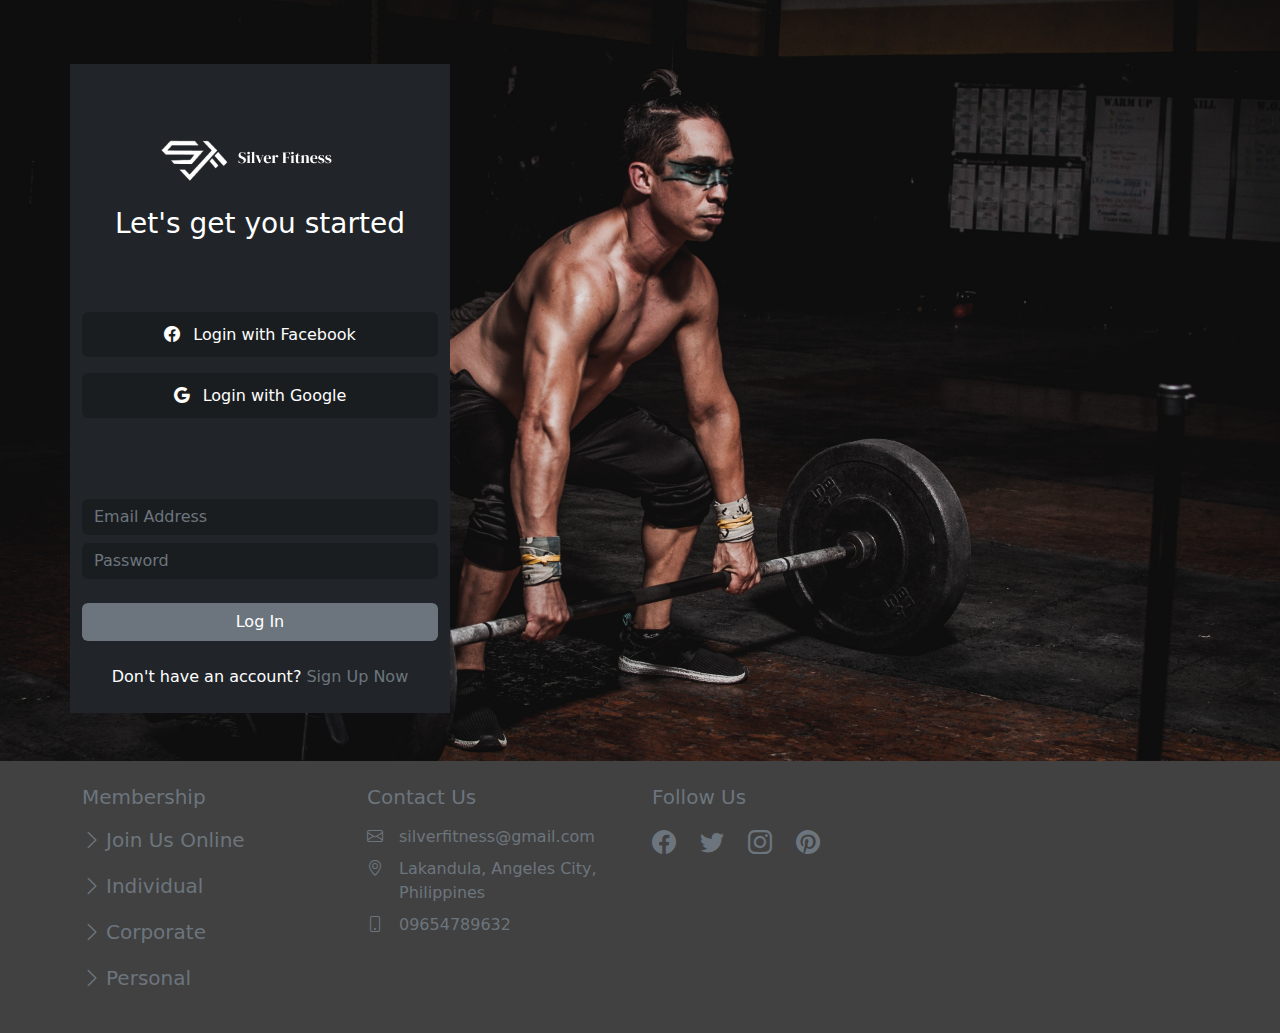
<file: login.html>
<!DOCTYPE html>
<html lang="en">
  <head>
    <!-- Meta Tags -->
    <meta charset="UTF-8" />
    <meta http-equiv="X-UA-Compatible" content="IE=edge" />
    <meta name="viewport" content="width=device-width, initial-scale=1.0" />
    <!-- Bootstrap CSS -->
    <link rel="stylesheet" href="css/bootstrap.min.css" />

    <!-- Custom CSS -->
    <link rel="stylesheet" href="css/login.css" />

    <!-- Bootstrap Icon -->
    <link
      rel="stylesheet"
      href="https://cdn.jsdelivr.net/npm/bootstrap-icons@1.9.1/font/bootstrap-icons.css"
    />
    <title>Sign Up Page</title>
  </head>

  <body>
    <section id="loginpg" class="shadow login p-3 pb-5 d-block">
      <div class="container">
        <div class="row justify-content-start pt-5 ">
          <div class="colorlog bg-dark pt-5 col-md-6 col-lg-5 col-xl-4 loginForm d-block">
            <div class="pl-5">
              <img class="pad" src="img/login-logo.png" alt="logo" />
            </div>
            <h1 class="login-form-title text-white">Let's get you started</h1>
            
            <div class="align-items-center">
                <button class="btn mt-5 mb-3 service-btn">
                <i class="bi bi-facebook me-2"> </i>Login with Facebook
            </button>
            <button class="btn mb-3 service-btn">
                <i class="bi bi-google me-2"> </i>Login with Google
            </button>
            </div>
            <hr />

            <form>
                <div class="mb-2 mt-5">
                    <input type="email" class="form-control auth-input" placeholder="Email Address">
                </div>
                <div class="mb-3">
                    <input type="password" class="form-control auth-input" placeholder="Password">
                </div>
                <button class="btn auth-btn mt-2 mb-4 bg-secondary w-100 text-white"
                    type="submit">Log In</button>
            </form>
            <p class="text-center mb-4 text-white">Don't have an account?
                <a href="signup.html" class="text-muted"> Sign Up Now</a>
            </p>
        </div>
          </div>
        </div>
      </div>
    </section>

    <!-- Footer -->

    <footer class="footer py-4">
      <div class="container">
        <div class="row text-muted g-4">
          <div class="col-md-6 col-lg-3">
            <h5 class="lead">Membership</h5>
            <ul class="list-unstyled">
              <li class="my-3">
                <a href="#" class="text-muted lead">
                  <i class="bi bi-chevron-right me-1"></i>Join Us Online</a
                >
              </li>
              <li class="my-3">
                <a href="#" class="text-muted lead">
                  <i class="bi bi-chevron-right me-1"></i>Individual</a
                >
              </li>
              <li class="my-3">
                <a href="#" class="text-muted lead">
                  <i class="bi bi-chevron-right me-1"></i>Corporate</a
                >
              </li>
              <li class="my-3">
                <a href="#" class="text-muted lead">
                  <i class="bi bi-chevron-right me-1"></i>Personal</a
                >
              </li>
            </ul>
          </div>
          <div class="col-md-6 col-lg-3">
            <h5 id="contact" class="mb-3 lead">Contact Us</h5>
            <div class="d-flex justify-content-start align-items-start my-2">
              <span class="me-3"><i class="bi bi-envelope"></i></span>
              <span class="fw-light">silverfitness@gmail.com</span>
            </div>
            <div class="d-flex jutify-content-start align-items-start my-2">
              <span class="me-3"><i class="bi bi-geo-alt"></i></span>
              <span class="fw-light">Lakandula, Angeles City, Philippines</span>
            </div>
            <div class="d-flex justify-content-start align-items-start my-2">
              <span class="me-3"><i class="bi bi-phone"></i></span>
              <span>09654789632</span>
            </div>
          </div>
          <div class="col-md-6 col-lg-3">
            <h5 class="mb-3 lead">Follow Us</h5>
            <ul class="list-unstyled d-flex">
              <li class="fs-4 me-4">
                <i class="bi bi-facebook"></i>
              </li>
              <li class="fs-4 me-4">
                <i class="bi bi-twitter"></i>
              </li>
              <li class="fs-4 me-4">
                <i class="bi bi-instagram"></i>
              </li>
              <li class="fs-4 me-4">
                <i class="bi bi-pinterest"></i>
              </li>
            </ul>
          </div>
        </div>
      </div>
    </footer>

  </body>
</html>
</file>
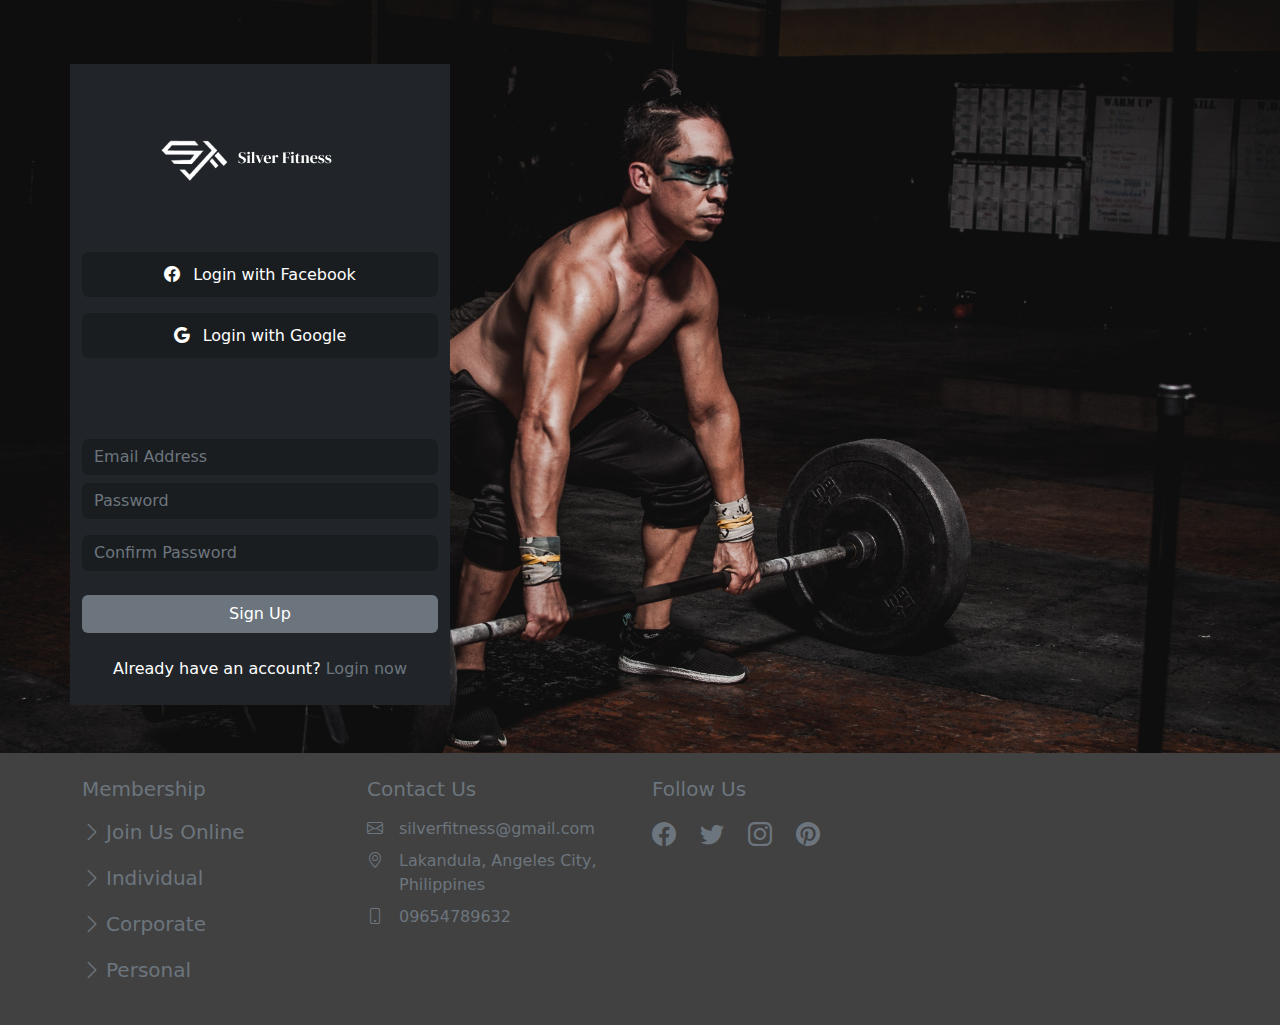
<file: signup.html>
<!DOCTYPE html>
<html lang="en">
  <head>
    <!-- Meta Tags -->
    <meta charset="UTF-8" />
    <meta http-equiv="X-UA-Compatible" content="IE=edge" />
    <meta name="viewport" content="width=device-width, initial-scale=1.0" />
    <!-- Bootstrap CSS -->
    <link rel="stylesheet" href="css/bootstrap.min.css" />

    <!-- Custom CSS -->
    <link rel="stylesheet" href="css/login.css" />

    <!-- Bootstrap Icon -->
    <link
      rel="stylesheet"
      href="https://cdn.jsdelivr.net/npm/bootstrap-icons@1.9.1/font/bootstrap-icons.css"
    />

    <title>Sign Up Page</title>
  </head>
  <body>
    <section id="loginpg" class="shadow login p-3 pb-5 d-block">
      <div class="container">
        <div class="row justify-content-start pt-5">
          <div class="colorlog bg-dark pt-5 col-md-6 col-lg-5 col-xl-4 loginForm d-block">
            <div class="pl-5">
              <img class="pad" src="img/login-logo.png" alt="logo" />
            </div>
            
            <div class="align-items-center">
                <button class="btn mt-5 mb-3 service-btn">
                <i class="bi bi-facebook me-2"> </i>Login with Facebook
            </button>
            <button class="btn mb-3 service-btn">
                <i class="bi bi-google me-2"> </i>Login with Google
            </button>
            </div>
            <hr />

            <form>
                <div class="mb-2 mt-5">
                    <input type="email" class="form-control auth-input" placeholder="Email Address">
                </div>
                <div class="mb-3">
                    <input type="password" class="form-control auth-input" placeholder="Password">
                </div>
                <div class="mb-3">
                    <input
                      type="password"
                      class="form-control auth-input"
                      placeholder="Confirm Password"
                    />
                  </div>
                <button class="btn auth-btn mt-2 mb-4 bg-secondary w-100 text-white" 
                    type="button">Sign Up</button>
            </form>
            <p class="text-center mb-4 text-white"> Already have an account?
                <a href="login.html" class="text-muted">Login now</a>
            </p>
        </div>
          </div>
        </div>
      </div>
    </section>

 <!-- Footer -->

 <footer class="footer py-4">
  <div class="container">
    <div class="row text-muted g-4">
      <div class="col-md-6 col-lg-3">
        <h5 class="lead">Membership</h5>
        <ul class="list-unstyled">
          <li class="my-3">
            <a href="#" class="text-muted lead">
              <i class="bi bi-chevron-right me-1"></i>Join Us Online</a
            >
          </li>
          <li class="my-3">
            <a href="#" class="text-muted lead">
              <i class="bi bi-chevron-right me-1"></i>Individual</a
            >
          </li>
          <li class="my-3">
            <a href="#" class="text-muted lead">
              <i class="bi bi-chevron-right me-1"></i>Corporate</a
            >
          </li>
          <li class="my-3">
            <a href="#" class="text-muted lead">
              <i class="bi bi-chevron-right me-1"></i>Personal</a
            >
          </li>
        </ul>
      </div>
      <div class="col-md-6 col-lg-3">
        <h5 id="contact" class="mb-3 lead">Contact Us</h5>
        <div class="d-flex justify-content-start align-items-start my-2">
          <span class="me-3"><i class="bi bi-envelope"></i></span>
          <span class="fw-light">silverfitness@gmail.com</span>
        </div>
        <div class="d-flex jutify-content-start align-items-start my-2">
          <span class="me-3"><i class="bi bi-geo-alt"></i></span>
          <span class="fw-light">Lakandula, Angeles City, Philippines</span>
        </div>
        <div class="d-flex justify-content-start align-items-start my-2">
          <span class="me-3"><i class="bi bi-phone"></i></span>
          <span>09654789632</span>
        </div>
      </div>
      <div class="col-md-6 col-lg-3">
        <h5 class="mb-3 lead">Follow Us</h5>
        <ul class="list-unstyled d-flex">
          <li class="fs-4 me-4">
            <i class="bi bi-facebook"></i>
          </li>
          <li class="fs-4 me-4">
            <i class="bi bi-twitter"></i>
          </li>
          <li class="fs-4 me-4">
            <i class="bi bi-instagram"></i>
          </li>
          <li class="fs-4 me-4">
            <i class="bi bi-pinterest"></i>
          </li>
        </ul>
      </div>
    </div>
  </div>
</footer>

    
  </body>
</html>
</file>
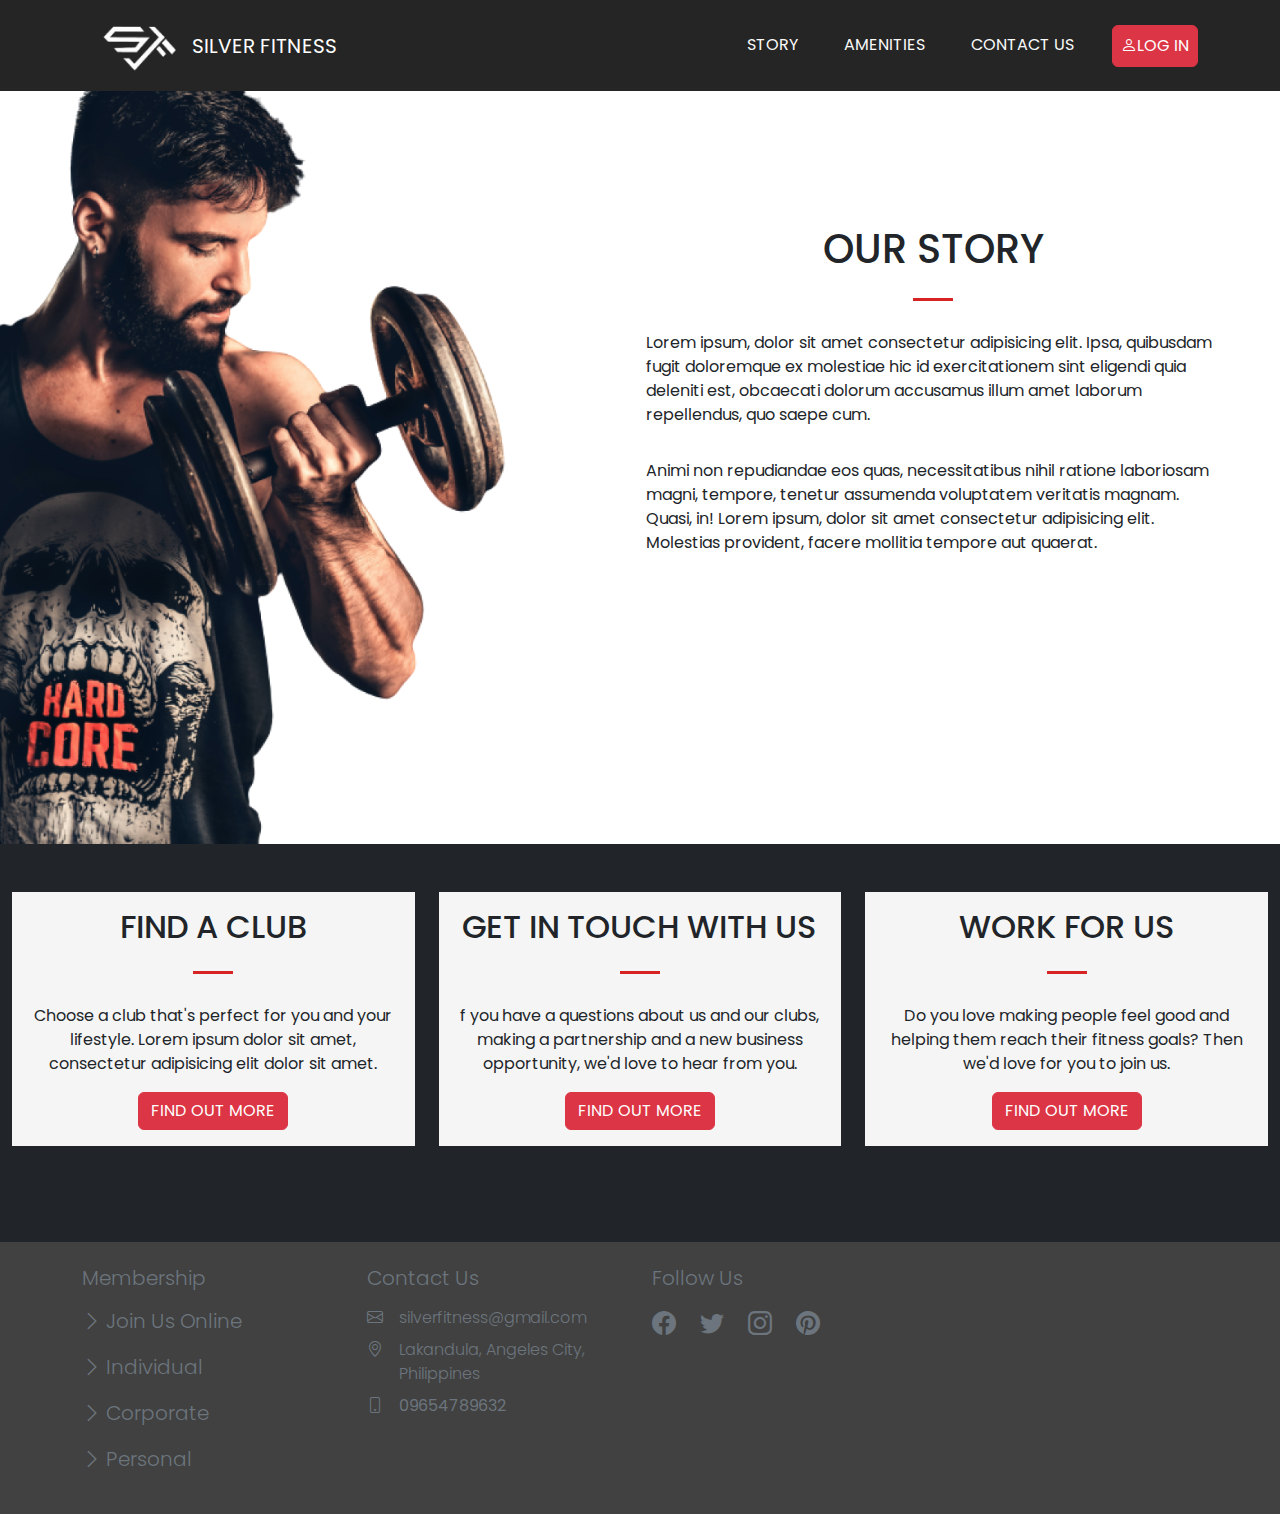
<file: story.html>
<!DOCTYPE html>
<html lang="en">

<head>
  <meta charset="UTF-8" />
  <meta http-equiv="X-UA-Compatible" content="IE=edge" />
  <meta name="viewport" content="width=device-width, initial-scale=1.0" />
  <!-- Bootstrap CSS -->
  <link rel="stylesheet" href="css/bootstrap.min.css" />

  <!-- Custom CSS -->
  <link rel="stylesheet" href="css/main.css" />

  <!-- Bootstrap Icon -->
  <link rel="stylesheet" href="https://cdn.jsdelivr.net/npm/bootstrap-icons@1.9.1/font/bootstrap-icons.css" />
  <title>Story Page</title>
</head>

<body>
  
   <!-- Navbar -->
  <nav class="navbar navbar-expand-lg py-2 fixed-top">
    <div class="container">
      <a href="index.html" class="navbar-brand d-flex align-items-center justify-content-between order-lg-0">
        <img class="image-icon" src="img/Frame 1.png" alt="site icon" />
        <span id="brand-name" class="fw-900 text-white">SILVER FITNESS</span>
      </a>

      <button class="navbar-toggler" type="button" data-bs-toggle="collapse" data-bs-target="#navmenu">
        <span class="navbar-toggler-icon"></span>
      </button>

      <div id="navmenu" class="collapse navbar-collapse">
        <ul class="navbar-nav ms-auto">
          <li class="nav-item">
            <a href="story.html" class="nav-link">STORY</a>
          </li>

          <li class="nav-item">
            <a href="facilities.html" class="nav-link">AMENITIES</a>
          </li>
          <li class="nav-item">
            <a href="#contact" class="nav-link">CONTACT US</a>
          </li>
          <li class="nav-item">
            <a href="login.html" id="sign-color" class="nav-link btn btn-danger">
              <i class="bi bi-person"></i>LOG IN</a>
          </li>
        </ul>
      </div>
    </div>
  </nav>

  <!-- hero -->
  <section class="vh-80">
    <div class=" container-fluid padel d-sm-flex align-items-center justify-content-between">
      <div class="mt-5 pt-3">
        <img class="s-banner d-none d-sm-block" src="img/bg 1.png" alt="page banner" />
      </div>
      <div class="align-items-center justify-content-center p-5 pb-5 mb-5">
        <h1 class="title text-center">OUR STORY</h1>
        <div class="seperator"></div>
        <p class="d-inline-block">
          Lorem ipsum, dolor sit amet consectetur adipisicing elit. Ipsa,
          quibusdam fugit doloremque ex molestiae hic id exercitationem sint
          eligendi quia deleniti est, obcaecati dolorum accusamus illum amet
          laborum repellendus, quo saepe cum.
        <p></p>
        Animi non repudiandae eos quas,
        necessitatibus nihil ratione laboriosam magni, tempore, tenetur
        assumenda voluptatem veritatis magnam. Quasi, in!
        Lorem ipsum, dolor sit amet consectetur adipisicing elit. Molestias
        provident, facere mollitia tempore aut quaerat.
        </p>
      </div>
    </div>

    <!-- CARDS -->

  </section>
  <section class="pb-5 bg-dark">
    <div class="content-padding container-fluid">
      <div class="row">
        <div class=" container-fluid">
          <div class="row component column-splitter">
            <div class="col-xs-12 col-md-4 col-padding pt-5">
              <div class=" container-fluid bg-xlight pb-3">
                <div class=" mb-20 mb-lg-0">
                  <div class="heading fluid-title-with-description mt-30">
                    <div>
                      <div class="title-with-description mt-30">
                        <h2 class="title field-text text-center pt-3">
                          <p>FIND A CLUB</p>
                        </h2>
                        <div class="seperator"></div>
                        <div class="description">
                          <p class="field-subtext"></p>
                        </div>
                      </div>
                    </div>
                  </div>
                  <div class="component">
                    <div class="component-content">
                      <p style="text-align:center">Choose a club that's perfect for you and your lifestyle. Lorem ipsum
                        dolor sit amet, consectetur adipisicing elit dolor sit amet.</p>
                      <div class=" d-flex align-items-center justify-content-center button mb-30">
                        <a href="#" class=" btn btn-danger">FIND OUT MORE</a>
                      </div>
                    </div>
                  </div>
                </div>
              </div>
            </div>
            <!-- 2 -->
            <div class="col-xs-12 col-md-4 col-padding pt-5 mb-5">
              <div class="component container-fluid bg-xlight pb-3" data-disable-in-mobile="False">
                <div class="component-content mb-20 mb-lg-0">
                  <div class="component heading fluid-title-with-description mt-30">
                    <div class="component-content">
                      <div class="title-with-description mt-30">
                        <h2 class="title field-text text-center pt-3">
                          <p>GET IN TOUCH WITH US</p>
                        </h2>
                        <div class="seperator"></div>
                        <div class="description">
                          <p class="field-subtext"></p>
                        </div>
                      </div>
                    </div>
                  </div>
                  <div class="component">
                    <div class="component-content">
                      <p style="text-align:center">f you have a questions about us and our clubs, making a partnership
                        and a new business opportunity, we'd love to hear from you.</p>
                      <div class=" d-flex align-items-center justify-content-center button mb-30">
                        <a href="#" class=" btn btn-danger">FIND OUT MORE</a>
                      </div>
                    </div>
                  </div>
                </div>
              </div>
            </div>
            <!-- 3 -->
            <div class="col-xs-12 col-md-4 col-padding pt-5">
              <div class="component container-fluid bg-xlight pb-3" data-disable-in-mobile="False">
                <div class="component-content mb-20 mb-lg-0">
                  <div class="component heading fluid-title-with-description mt-30">
                    <div class="component-content">
                      <div class="title-with-description mt-30">
                        <h2 class="title field-text text-center pt-3">
                          <p>WORK FOR US</p>
                        </h2>
                        <div class="seperator"></div>
                        <div class="description">
                          <p class="field-subtext"></p>
                        </div>
                      </div>
                    </div>
                  </div>
                  <div class="component">
                    <div class="component-content">
                      <p style="text-align:center">Do you love making people feel good and helping them reach their
                        fitness goals? Then we'd love for you to join us.</p>
                      <div class=" d-flex align-items-center justify-content-center button mb-30">
                        <a href="#" class=" btn btn-danger">FIND OUT MORE</a>
                      </div>
                    </div>
                  </div>
                </div>
              </div>
            </div>
          </div>
        </div>
      </div>
    </div>
    </div>
    </div>
  </section>

   <!-- Footer -->

   <footer class="footer py-4">
    <div class="container">
      <div class="row text-muted g-4">
        <div class="col-md-6 col-lg-3">
          <h5 class="lead">Membership</h5>
          <ul class="list-unstyled">
            <li class="my-3">
              <a href="#" class="text-muted lead">
                <i class="bi bi-chevron-right me-1"></i>Join Us Online</a
              >
            </li>
            <li class="my-3">
              <a href="#" class="text-muted lead">
                <i class="bi bi-chevron-right me-1"></i>Individual</a
              >
            </li>
            <li class="my-3">
              <a href="#" class="text-muted lead">
                <i class="bi bi-chevron-right me-1"></i>Corporate</a
              >
            </li>
            <li class="my-3">
              <a href="#" class="text-muted lead">
                <i class="bi bi-chevron-right me-1"></i>Personal</a
              >
            </li>
          </ul>
        </div>
        <div class="col-md-6 col-lg-3">
          <h5 id="contact" class="mb-3 lead">Contact Us</h5>
          <div class="d-flex justify-content-start align-items-start my-2">
            <span class="me-3"><i class="bi bi-envelope"></i></span>
            <span class="fw-light">silverfitness@gmail.com</span>
          </div>
          <div class="d-flex jutify-content-start align-items-start my-2">
            <span class="me-3"><i class="bi bi-geo-alt"></i></span>
            <span class="fw-light">Lakandula, Angeles City, Philippines</span>
          </div>
          <div class="d-flex justify-content-start align-items-start my-2">
            <span class="me-3"><i class="bi bi-phone"></i></span>
            <span>09654789632</span>
          </div>
        </div>
        <div class="col-md-6 col-lg-3">
          <h5 class="mb-3 lead">Follow Us</h5>
          <ul class="list-unstyled d-flex">
            <li class="fs-4 me-4">
              <i class="bi bi-facebook"></i>
            </li>
            <li class="fs-4 me-4">
              <i class="bi bi-twitter"></i>
            </li>
            <li class="fs-4 me-4">
              <i class="bi bi-instagram"></i>
            </li>
            <li class="fs-4 me-4">
              <i class="bi bi-pinterest"></i>
            </li>
          </ul>
        </div>
      </div>
    </div>
  </footer>


   <!-- Bootstrap JS -->
   <script src="js/bootstrap.bundle.min.js"></script>
</body>
</html>
</file>
<file: css/login.css>
@import url('https://fonts.googleapis.com/css2?family=Kaisei+Tokumin:wght@400;500;700&family=Poppins:wght@300;400;500&display=swap');

:root{
    --lg-font: 'Kaisei Tokumin', serif;
    --sm-font: 'Poppins', sans-serif;
}


* {
    box-sizing: inherit;
    box-sizing: border-box;
}
a:link {
    text-decoration: none;
  }

@media(min-width: 1366px) {
    .login{
        border-bottom: none;
    }
    
.loginForm {
    width: 368px;
    align-self: center !important;
    background-color: black;
    padding: 24px;
    border-radius: 8px;
    -moz-box-shadow: 0 10px 10px rgba(16, 16, 17, 0.582);
    -webkit-box-shadow: 0 10px 10px rgba(8, 9, 10, 0.868);
    box-shadow: 0 10px 10px rgba(0, 0, 0, 0.809);
}

.row {
    display: flex;
    flex-wrap: wrap;
    justify-content: center;
    margin-right: -15px;
    margin-left: -15px;
}


}
#loginpg{
    background: url(../img/bg-sign.jpg) top/cover;
}

.login-form-title {
    font-size: 1.75rem;
    font-weight: 400;
    line-height: 2.5rem;
    margin-bottom: 1.25rem;
    text-align: center;
}

.auth-card{
    background-color: rgb(255, 255, 255, 0.1);
    box-shadow: 0 3px 16px rgb(0 0 0 / 0.4);
    padding: 10px 10%;
    color: white;
}
.service-btn{
    background-color:rgb(0, 0, 0, 0.2);
    width: 100%;
    color: white;
    height: 45px;
    box-shadow: none !important;
}
.btn-theme{
    background-color: white !important;
    color: black !important;
    box-shadow: none !important;
    position: absolute;
    top: 10px;
    left: 10px;
}
.auth-input{
    background: rgb(0, 0, 0, 0.2);
    border: none;
    color: white;
    box-shadow: none !important;
}
.auth-input:focus {
    background: rgb(0, 0, 0, 0.3);
    color: white;
    
}
.service-btn:hover{
    color: rgba(17, 5, 5, 0.9);
}

.pad{
    padding-left: 15%;
}

/* Footer */
.footer{
    background-color: #414141;
   }
footer .brand{
    font-family: var(--lg-font);
    letter-spacing: 2px;
}

shadow {
    box-shadow: 12px 12px 25px white;
}
</file>
<file: css/main.css>
@import url('https://fonts.googleapis.com/css2?family=Kaisei+Tokumin:wght@400;500;700&family=Poppins:wght@300;400;500&display=swap');

:root{
    --lg-font: 'Kaisei Tokumin', serif;
    --sm-font: 'Poppins', sans-serif;

}

body {
    font-family: var(--sm-font);
}

/* Navbar */

.navbar{
    background-color: #252525;
}
.nav-link{
    color: rgb(250, 250, 250);
}


.nav-link:hover {
    color:#D72323 !important;

}
#sign-color{
    color: white !important;
}
.nav-item{
    padding-left: 30px;
}
.image-icon{
    height: 65px;
}

/* Showcase */

.showcase{
   background-color: #252525;
}

.btn:not(.nav-btns button):hover{
    background: #b62626;
    color: rgb(255, 255, 255);
    border: #D72323;
}
a:link {
    text-decoration: none;
  }


.img-banner {
    height: 700px;
    width: 800px;
}

.seperator{
    background-color: #D72323;
    width: 40px;
    height: 3px;
    margin: 0 auto;
    margin-bottom: 30px;
    margin-top: 25px;
}



/* Second Section */
.portfolio-overlay {
    position: absolute;
    bottom: 0;
    left: 0;
    width: 100%;
    height: 100%;
    background-color: #e71111e6;
    display: flex;
    align-items: flex-end;
    padding: 30px;
    opacity: 0;
   }
   .portfolio-item img{
    transform: skewX(349);
   }
   .portfolio-item:hover .portfolio-overlay {
    opacity: 1;
   }
   .portfolio-item:hover img {
    transform: scale(1.1);
   }
   .portfolio-item img,
   .portfolio-item .portfolio-overlay {
    transition: all 0.4s ease;
   }

   /* Footer */
   .footer{
    background-color: #414141;
   }
 
   footer .brand{
    font-family: var(--lg-font);
    letter-spacing: 2px;
}

/* story */

.padel{
    padding-left: 0%;
}

.s-banner{
    width: 598px;
}

.bg-xlight {
    background-color: #f5f5f5;
}

/* Amenities */

#bann {
    background: url(../img/gym.jpg) top/cover;
    height: 600px;
    box-shadow: inset 0 0 0 50vw rgba(0,0,0,0.664);
}

.box {
    border: #f5f5f5;
   border-bottom: 0.5px solid #D72323;
}

/* Standard Ameneties */

.square-icon {
    height: 100px;
    width: 135px;
    background-color: #f5f5f5;
}

.img-icon {
    height: 45px;
    width: 76px;
}

.square-icon .icon-text {
    font-size: 10px;
    text-align: center;
    margin-top: 11px;
}
</file>
